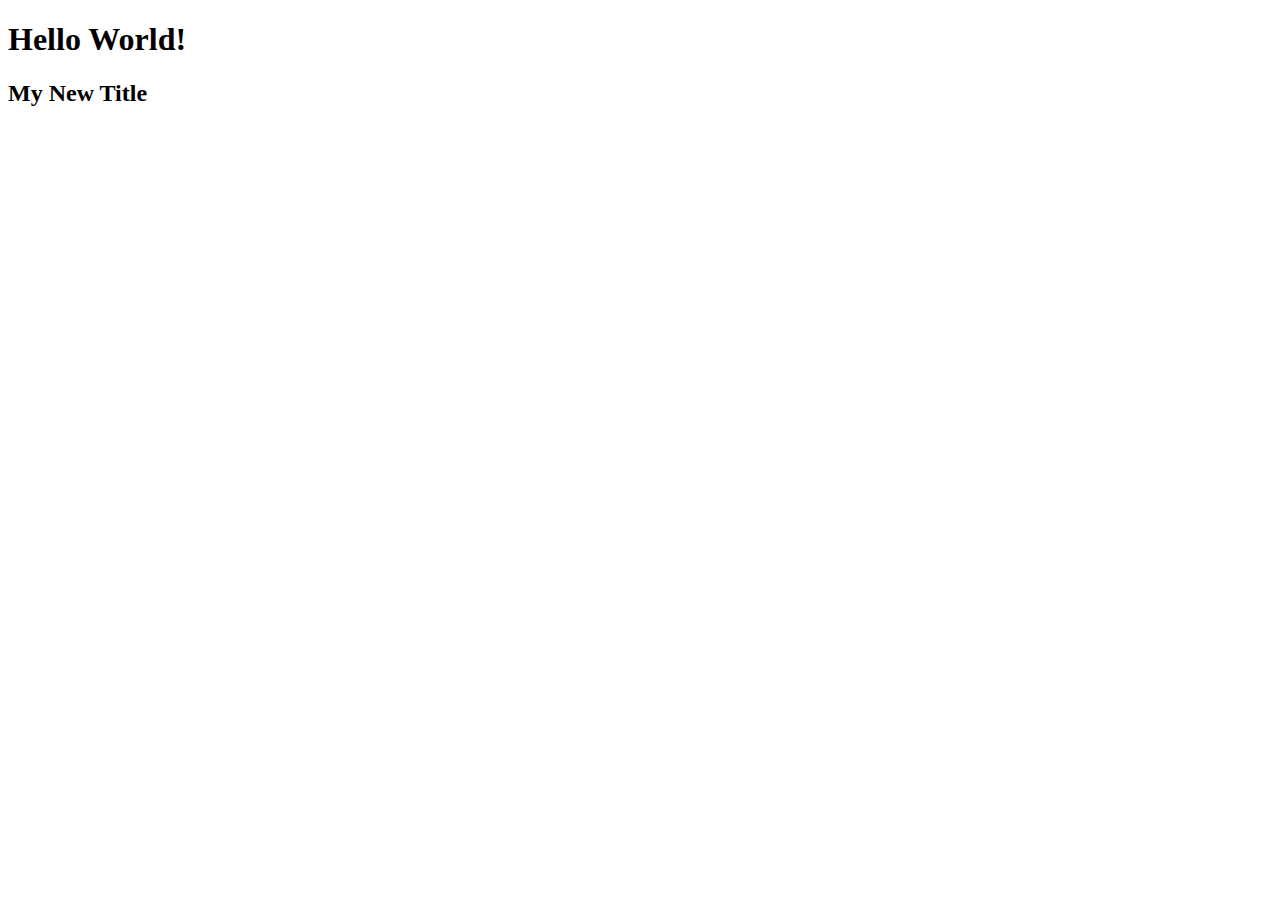
<file: Git Tutorials/index.html>
<!DOCTYPE html>
<html lang="en">
<head>
    <meta charset="UTF-8">
    <meta name="viewport" content="width=device-width, initial-scale=1.0">
    <title>Document</title>
</head>
<body>
    <h1>Hello World!</h1>
    <h2>My New Title</h2>
    <script>
        console.log("Hello World!");
    </script>
</body>
</html>
</file>
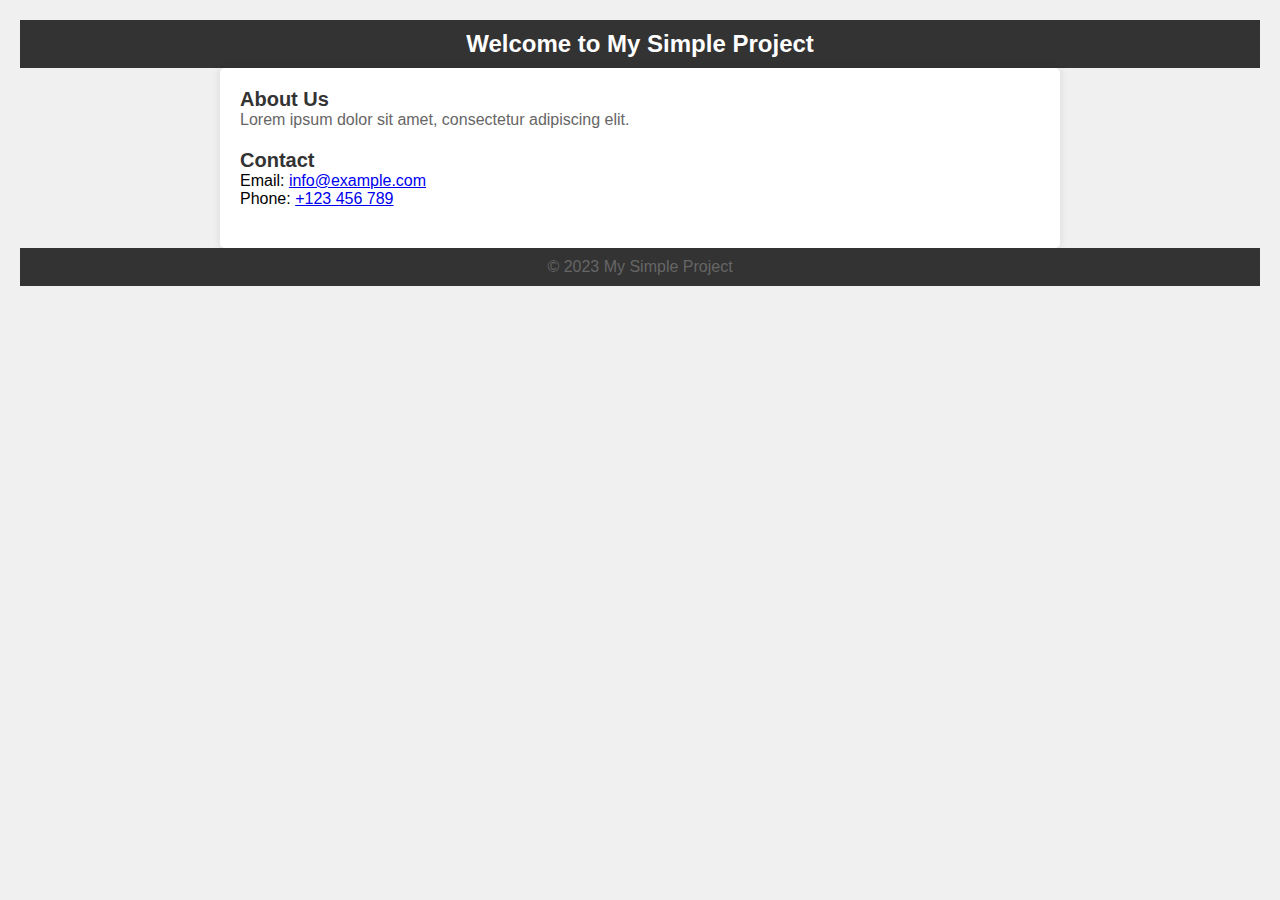
<file: Simple-Project/index.html>
<!DOCTYPE html>
<html lang="en">
<head>
    <meta charset="UTF-8">
    <meta name="viewport" content="width=device-width, initial-scale=1.0">
    <title>Simple HTML & CSS Project</title>
    <link rel="stylesheet" href="style.css">
</head>
<body>
    <header>
        <h1>Welcome to My Simple Project</h1>
    </header>
    <main>
        <section>
            <h2>About Us</h2>
            <p>Lorem ipsum dolor sit amet, consectetur adipiscing elit.</p>
        </section>
        <section>
            <h2>Contact</h2>
            <address>
                Email: <a href="mailto:info@example.com">info@example.com</a><br>
                Phone: <a href="tel:+123456789">+123 456 789</a>
            </address>
        </section>
    </main>
    <footer>
        <p>&copy; 2023 My Simple Project</p>
    </footer>
</body>
</html>
</file>
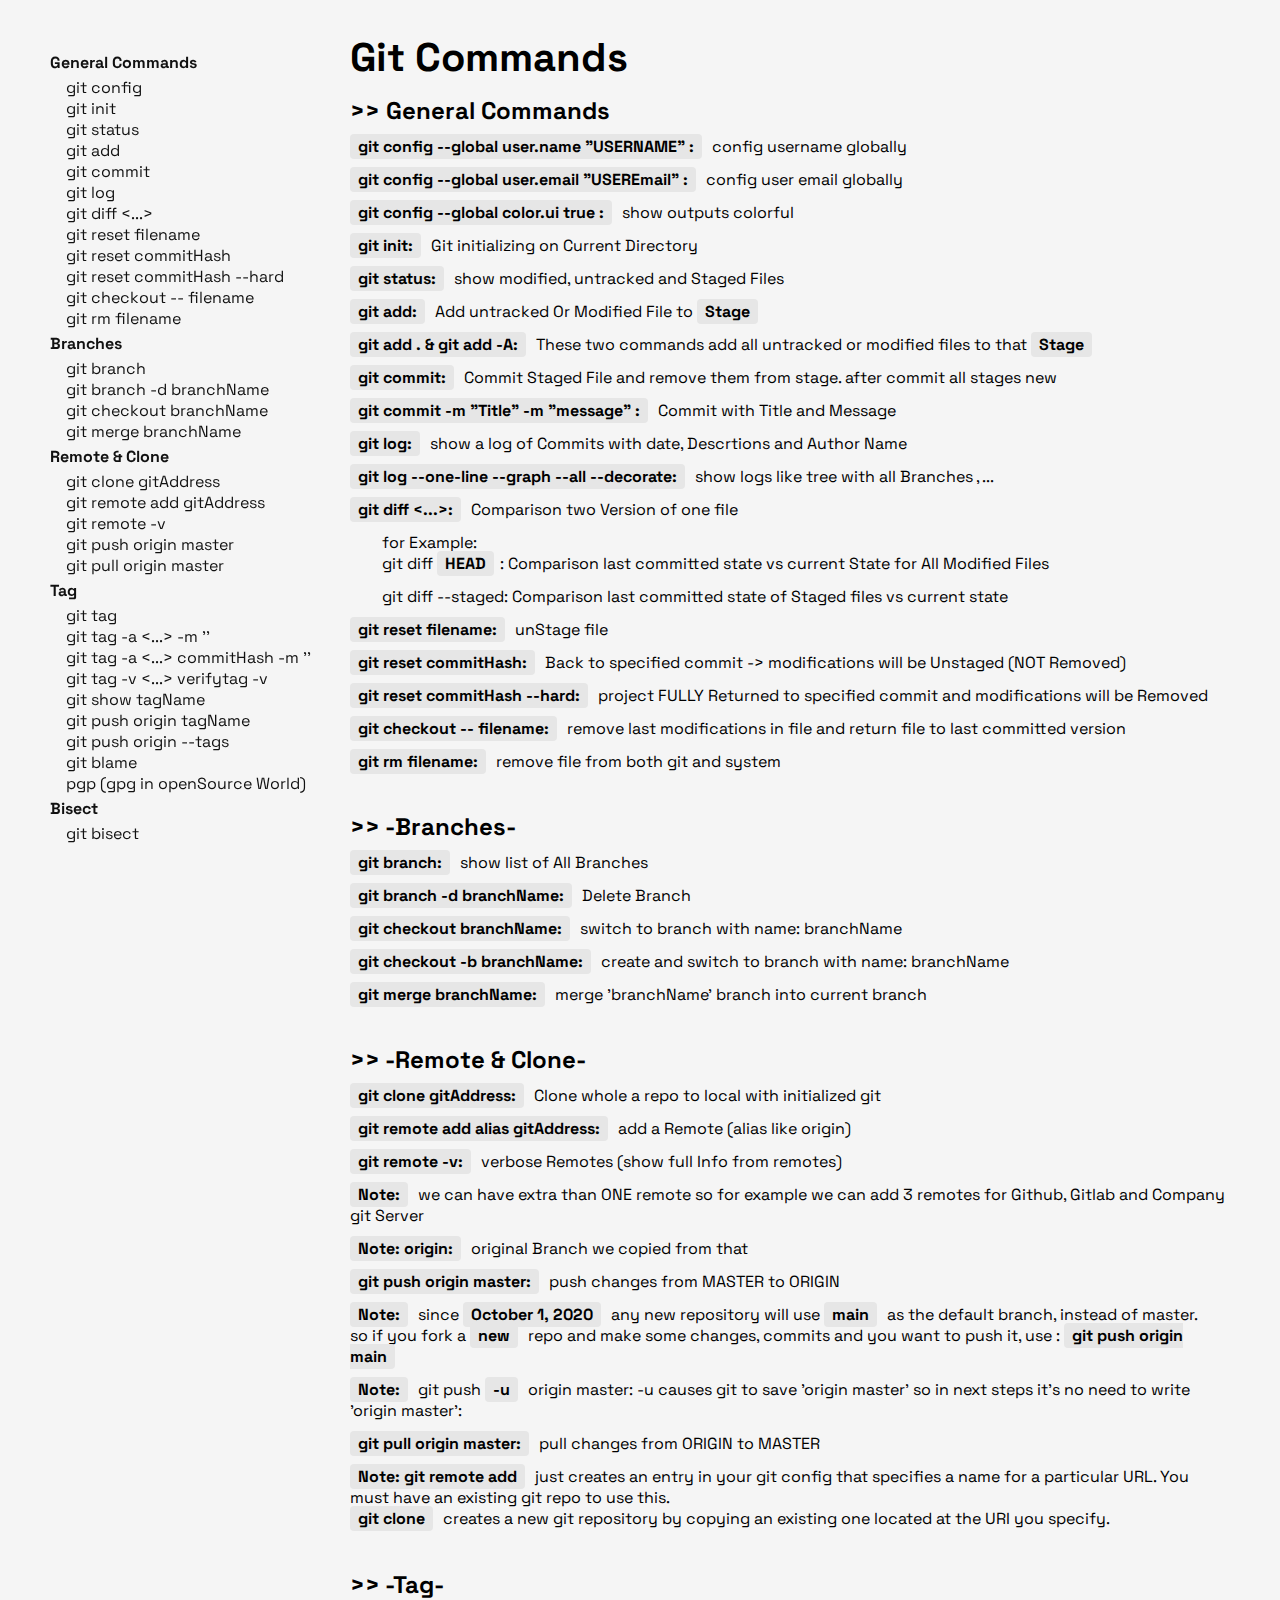
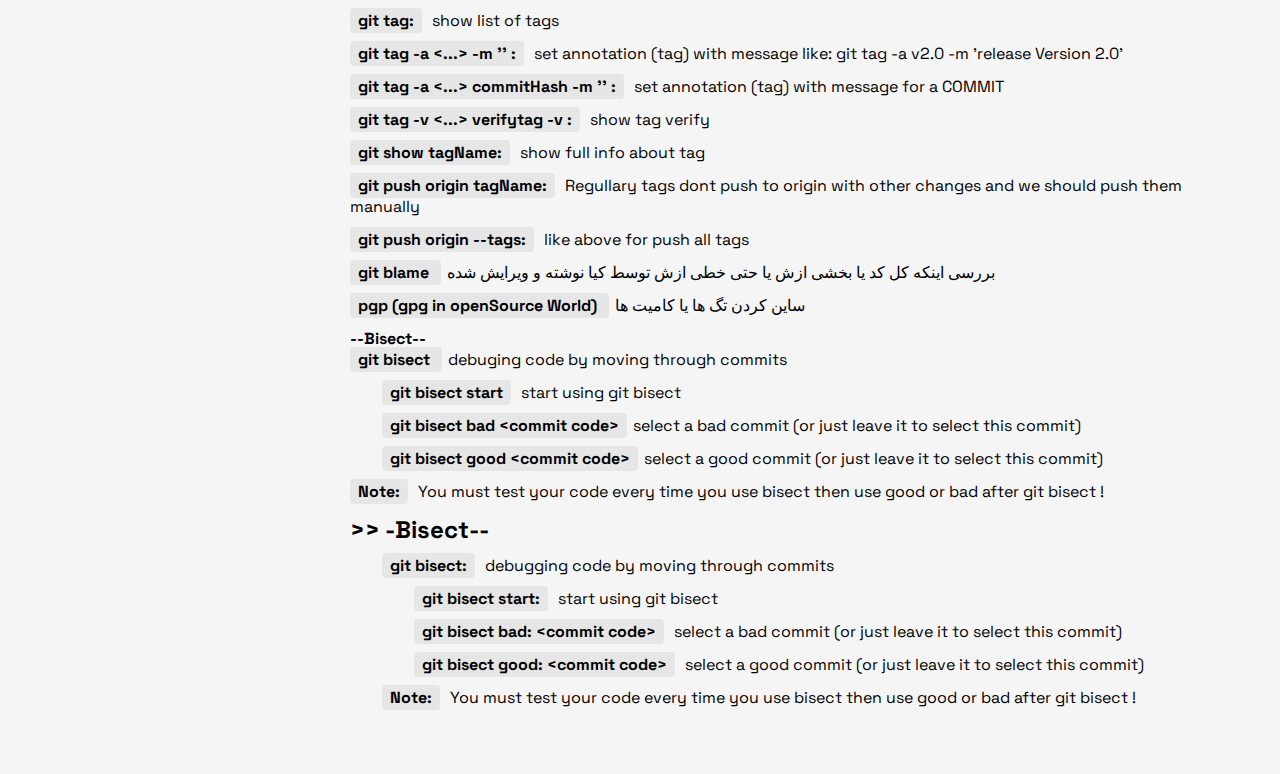
<file: gittutorial/git_commands.html>
<!DOCTYPE html>
<html lang="en">

<head>
    <meta charset="UTF-8">
    <meta name="viewport" content="width=device-width, initial-scale=1.0">
    <meta http-equiv="X-UA-Compatible" content="ie=edge">
    <title>Git Commands</title>

    <style>
        @import url('https://fonts.googleapis.com/css2?family=Montserrat:ital,wght@0,100;0,200;0,300;0,400;0,500;0,600;0,700;0,800;0,900;1,100;1,200;1,300;1,400;1,500;1,600;1,700;1,800;1,900&family=Space+Grotesk:wght@300;400;500;600;700&display=swap');

        * {
            margin: 0;
            padding: 0;
            box-sizing: border-box;
        }

        a {
            color: #111;
            text-decoration: none;
        }

        body {
            font-family: 'Montserrat', sans-serif;
            font-family: 'Space Grotesk', sans-serif;
            background-color: rgb(245, 245, 245);
            display: grid;
            grid-gap: 3rem;
            padding: 0 2rem;
        }

        .white-space {
            height: 80vh;
            display: flex;
            justify-content: center;
            align-items: center;
        }

        .white-space a {
            color: rgb(180, 180, 180)
        }

        h1 {
            font-size: 2.5rem;
            margin-bottom: 12px;
        }

        h2 {
            margin-bottom: 10px;
            content: '';
        }

        h2::before {
            content: '>> '
        }

        ul {
            list-style-type: none;
            display: flex;
            flex-direction: column;
        }

        ul ul {
            padding: 0 1rem;
        }

        main section {
            margin-bottom: 1.7rem;
        }

        main ul ul {
            padding: 0 2rem;
        }

        main li {
            margin-bottom: 12px
        }

        main .main-heading {
            display: none;
        }

        nav>ul>li {
            font-weight: bolder;
            margin: 4px 0;
        }

        b {
            background-color: rgb(230, 230, 230);
            padding: 2px 8px;
            border-radius: 4px;
            margin-right: 6px;
        }

        aside {
            padding-top: 1rem;
        }


        @media only screen and (min-width: 1100px) {
            body {
                font-family: 'Montserrat', sans-serif;
                font-family: 'Space Grotesk', sans-serif;
                background-color: rgb(245, 245, 245);
                width: calc(100% - 100px);
                margin: 0 auto;
                display: block;
                padding: 2rem 0;
                position: relative;
            }

            aside .aside-heading {
                display: none;
            }

            main .main-heading {
                display: block;
            }

            aside {
                height: 90vh;
                position: fixed;
                padding-top: 1rem;
                margin-right: 1rem;
                /* background-color: #fff;s */
            }

            main {
                width: 80%;
                padding-left: 4rem;
                float: right;
            }

        }

        @media only screen and (min-width: 1300px) {
            main {
                width: 80%;
                padding-left: 1rem;
                float: right;
            }
        }
    </style>
</head>

<body>

    <!-- sidebar -->
    <aside class="sidebar">
        <h1 class="aside-heading">Git Commands</h1>
        <nav class="navbar">
            <ul>
                <li><a href="#general">General Commands</a></li>
                <ul>
                    <li><a href="#config">git config</a></li>
                    <li><a href="#init">git init</a></li>
                    <li><a href="#status">git status</a></li>
                    <li><a href="#add">git add</a></li>
                    <li><a href="#commit">git commit</a></li>
                    <li><a href="#log">git log</a></li>
                    <li><a href="#diff">git diff &lt;...&gt;</a></li>
                    <li><a href="#reset-filename">git reset filename</a></li>
                    <li><a href="#reset-commitHash">git reset commitHash</a></li>
                    <li><a href="#reset-commitHash-hard">git reset commitHash --hard</a></li>
                    <li><a href="#checkout--filename">git checkout -- filename</a></li>
                    <li><a href="#rm-filename">git rm filename</a></li>
                </ul>
                <li><a href="#Branches">Branches</a></li>
                <ul>
                    <li><a href="#branch">git branch</a></li>
                    <li><a href="#branch-d">git branch -d branchName</a></li>
                    <li><a href="#checkout-branchName">git checkout branchName</a></li>
                    <li><a href="#merge-branchName">git merge branchName</a></li>
                </ul>
                <li><a href="#remoteAndClone">Remote & Clone</a></li>
                <ul>
                    <li><a href="#clone">git clone gitAddress</a></li>
                    <li><a href="#remote-add">git remote add gitAddress</a></li>
                    <li><a href="#remote-v">git remote -v</a></li>
                    <li><a href="#push-origin-master">git push origin master</a></li>
                    <li><a href="#pull-origin-master">git pull origin master</a></li>
                </ul>
                <li><a href="#-tag">Tag</a></li>
                <ul>
                    <li><a href="#tag">git tag</a></li>
                    <li><a href="#tag-a">git tag -a &lt;...&gt; -m ''</a></li>
                    <li><a href="#tag-a-commitHash">git tag -a &lt;...&gt; commitHash -m ''</a></li>
                    <li><a href="#tag-v">git tag -v &lt;...&gt; verifytag -v</a></li>
                    <li><a href="#show-tagName">git show tagName</a></li>
                    <li><a href="#push-origin-tagName">git push origin tagName</a></li>
                    <li><a href="#origin--tags">git push origin --tags</a></li>
                    <li><a href="#blame">git blame</a></li>
                    <li><a href="#pgp">pgp (gpg in openSource World)</a></li>
                </ul>
                <li><a href="#Bisect">Bisect</a></li>
                <ul>
                    <li><a href="#bisect">git bisect</a></li>
                </ul>
            </ul>
        </nav>
    </aside>



    <main class="main">
        <h1 class="main-heading">Git Commands</h1>
        <!-- content -->
        <section class="content">
            <!-- start General Commands -->
            <section>
                <h2 id="general">General Commands</h2>
                <ul>
                    <li id="config"><b>git config --global user.name "USERNAME" :</b> config username
                        globally </li>
                    <li id="config"><b>git config --global user.email "USEREmail" :</b> config user email
                        globally </li>
                    <li id="config"><b>git config --global color.ui true :</b> show outputs colorful</li>
                    <li id="init"><b>git init:</b> Git initializing on Current Directory</li>
                    <li id="status"><b>git status:</b> show modified, untracked and Staged Files </li>
                    <li id="add"><b>git add:</b> Add untracked Or Modified File to <b>Stage</b></li>
                    <li id="add"><b>git add . & git add -A:</b> These two commands add all untracked or
                        modified files to that
                        <b>Stage</b>
                    </li>
                    <li id="commit"> <b>git commit:</b> Commit Staged File and remove them from stage.
                        after
                        commit all stages new
                    </li>
                    <li id="commit"> <b>git commit -m "Title" -m "message" :</b> Commit with Title and
                        Message
                    </li>
                    <li id="log"><b>git log:</b> show a log of Commits with date, Descrtions and Author
                        Name</li>
                    <li id="log"><b>git log --one-line --graph --all --decorate:</b> show logs like tree
                        with all Branches , ...</li>
                    <li id="diff"><b>git diff &lt;...&gt;:</b> Comparison two Version of one file</li>
                    <ul> for Example:
                        <li>
                            <span>git diff <b>HEAD</b>:</span> Comparison last committed state vs current
                            State for
                            All Modified
                            Files
                        </li>
                        <li>
                            <span>git diff --staged:</span> Comparison last committed state of Staged files
                            vs current
                            state
                        </li>
                    </ul>
                    <li id="reset-filename"><b>git reset filename:</b> unStage file</li>
                    <li id="reset-commitHash"><b>git reset commitHash:</b> Back to specified commit ->
                        modifications will be Unstaged (NOT Removed)</li>
                    <li id="reset-commitHash-hard"><b>git reset commitHash --hard:</b> project FULLY
                        Returned to specified commit and modifications will be Removed</li>
                    <li id="checkout--filename"><b>git checkout -- filename:</b> remove last modifications
                        in file and return file to last
                        committed
                        version</li>
                    <li id="rm-filename"><b>git rm filename:</b> remove file from both git and system</li>
                </ul>
            </section>

            <!-- start branches -->
            <section>
                <h2 id="Branches">-Branches-</h2>
                <ul>
                    <li id="branch"><b>git branch:</b> show list of All Branches</li>
                    <li id="branch-d"><b>git branch -d branchName:</b> Delete Branch</li>
                    <li id="checkout-branchName"><b>git checkout branchName:</b> switch to branch with
                        name: branchName</li>
                    <li id="checkout-branchName"><b>git checkout -b branchName:</b> create and switch to
                        branch with name: branchName</li>
                    <li id="merge-branchName"><b>git merge branchName:</b> merge 'branchName' branch into
                        current branch</li>
                </ul>
            </section>

            <!-- start Remote & Clone -->
            <section>
                <h2 id="remoteAndClone">-Remote & Clone-</h2>
                <ul>
                    <li id="clone"><b>git clone gitAddress:</b> Clone whole a repo to local with initialized
                        git</li>
                    <li id="remote-add"><b>git remote add alias gitAddress:</b> add a Remote (alias like
                        origin) </li>
                    <li id="remote-v"><b>git remote -v:</b> verbose Remotes (show full Info from remotes)
                    </li>
                    <li><b>Note:</b> we can have extra than ONE remote so for example we can add 3 remotes for Github,
                        Gitlab and
                        Company git Server</li>
                    <li><b>Note: origin:</b> original Branch we copied from that</li>
                    <li id="push-origin-master"><b>git push origin master:</b> push changes from MASTER to
                        ORIGIN</li>
                    <li><b>Note:</b> since <b>October 1, 2020</b> any new repository will use <b>main</b>
                        as the default branch, instead of master.<br>
                        so if you fork a <b>new</b> repo and make some changes, commits and you want to push it, use :
                        <b>git push origin main</b>
                    </li>
                    <li><b>Note:</b> git push <b>-u</b> origin master: -u causes git to save 'origin master' so in next
                        steps it's
                        no need to write 'origin master':</li>
                    <li id="pull-origin-master"><b>git pull origin master:</b> pull changes from ORIGIN to
                        MASTER</li>
                    <li><b>Note: git remote add</b> just creates an entry in your git config that specifies a name for a
                        particular
                        URL.
                        You must have an existing git repo to use this. <br>
                        <b>git clone</b> creates a new git repository by copying an existing one located at
                        the URI
                        you specify.
                    </li>
                </ul>
            </section>


            <!-- start Tag -->
            <section>
                <h2 id="-tag">-Tag-</h2>
                <ul>
                    <li id="tag"><b>git tag:</b> show list of tags</li>
                    <li id="tag-a"><b>git tag -a &lt;...&gt; -m '' :</b> set annotation (tag) with message
                        like:
                        <span>git tag -a v2.0 -m 'release Version 2.0'</span>
                    </li>
                    <li id="tag-a-commitHash"><b>git tag -a &lt;...&gt; commitHash -m '' :</b> set
                        annotation
                        (tag) with message for a COMMIT
                    </li>
                    <li id="tag-v"><b>git tag -v &lt;...&gt; verifytag -v :</b> show tag verify
                    </li>
                    <li id="show-tagName"><b>git show tagName:</b> show full info about tag
                    </li>
                    <li id="push-origin-tagName"><b>git push origin tagName:</b> Regullary tags dont push to origin with other
                        changes and we
                        should push them manually
                    </li>
                    <li id="origin--tags"><b>git push origin --tags:</b> like above for push all tags
                    </li>
                    <li id="blame"><b>git blame </b> بررسی اینکه کل کد یا بخشی ازش یا حتی خطی ازش توسط کیا نوشته و
                        ویرایش شده
                    </li>
                    <li  id="pgp"><b>pgp (gpg in openSource World) </b> ساین کردن تگ ها یا کامیت ها
                    </li>
                    <h4>--Bisect--</h4>
                    <li><b>git bisect </b> debuging code by moving through commits
                    </li>
                    <ul>
                        <li><b>git bisect start</b> start using git bisect
                        </li>
                        <li><b>git bisect bad &lt;commit code&gt;</b>select a bad commit (or just leave it
                            to
                            select this commit)
                        </li>
                        <li><b>git bisect good &lt;commit code&gt;</b>select a good commit (or just leave
                            it to
                            select this commit)
                        </li>
                    </ul>
                    <li><b>Note:</b> You must test your code every time you use bisect then use good or bad after git
                        bisect !</li>

                    <!-- start Bisect  -->
                    <section>
                        <h2 id="Bisect">-Bisect--</h2>
                        <ul>
                            <li id="bisect"><b>git bisect:</b> debugging code by moving through commits
                            </li>
                            <ul>
                                <li><b>git bisect start:</b> start using git bisect
                                </li>
                                <li><b>git bisect bad: &lt;commit code&gt;</b> select a bad commit (or
                                    just leave
                                    it to select this commit)
                                </li>
                                <li><b>git bisect good: &lt;commit code&gt;</b> select a good commit (or
                                    just
                                    leave it to select this commit)
                                </li>
                            </ul>
                            <li><b>Note:</b> You must test your code every time you use bisect then use good or bad
                                after git bisect !</li>
                        </ul>
                    </section>

                    <!-- <section class="white-space">
                        <a href="#">&uarr; back to top &uarr; </a>
                    </section> -->
                </ul>
            </section>
        </section>
    </main>

</body>

</html>
</file>
<file: Simple-Project/style.css>
/* Reset some default styles for better consistency */
body, h1, h2, p {
    margin: 0;
    padding: 0;
}

/* Basic styling for the page */
body {
    font-family: Arial, sans-serif;
    background-color: #f0f0f0;
    padding: 20px;
}

header {
    background-color: #333;
    color: #fff;
    text-align: center;
    padding: 10px;
}

h1 {
    font-size: 24px;
}

main {
    max-width: 800px;
    margin: 0 auto;
    background-color: #fff;
    padding: 20px;
    border-radius: 5px;
    box-shadow: 0 0 10px rgba(0, 0, 0, 0.1);
}

section {
    margin-bottom: 20px;
}

h2 {
    font-size: 20px;
    color: #333;
}

p {
    font-size: 16px;
    color: #666;
}

address {
    font-style: normal;
}

footer {
    text-align: center;
    padding: 10px;
    background-color: #333;
    color: #fff;
}

/* Add more custom styles as needed for your project */
</file>
